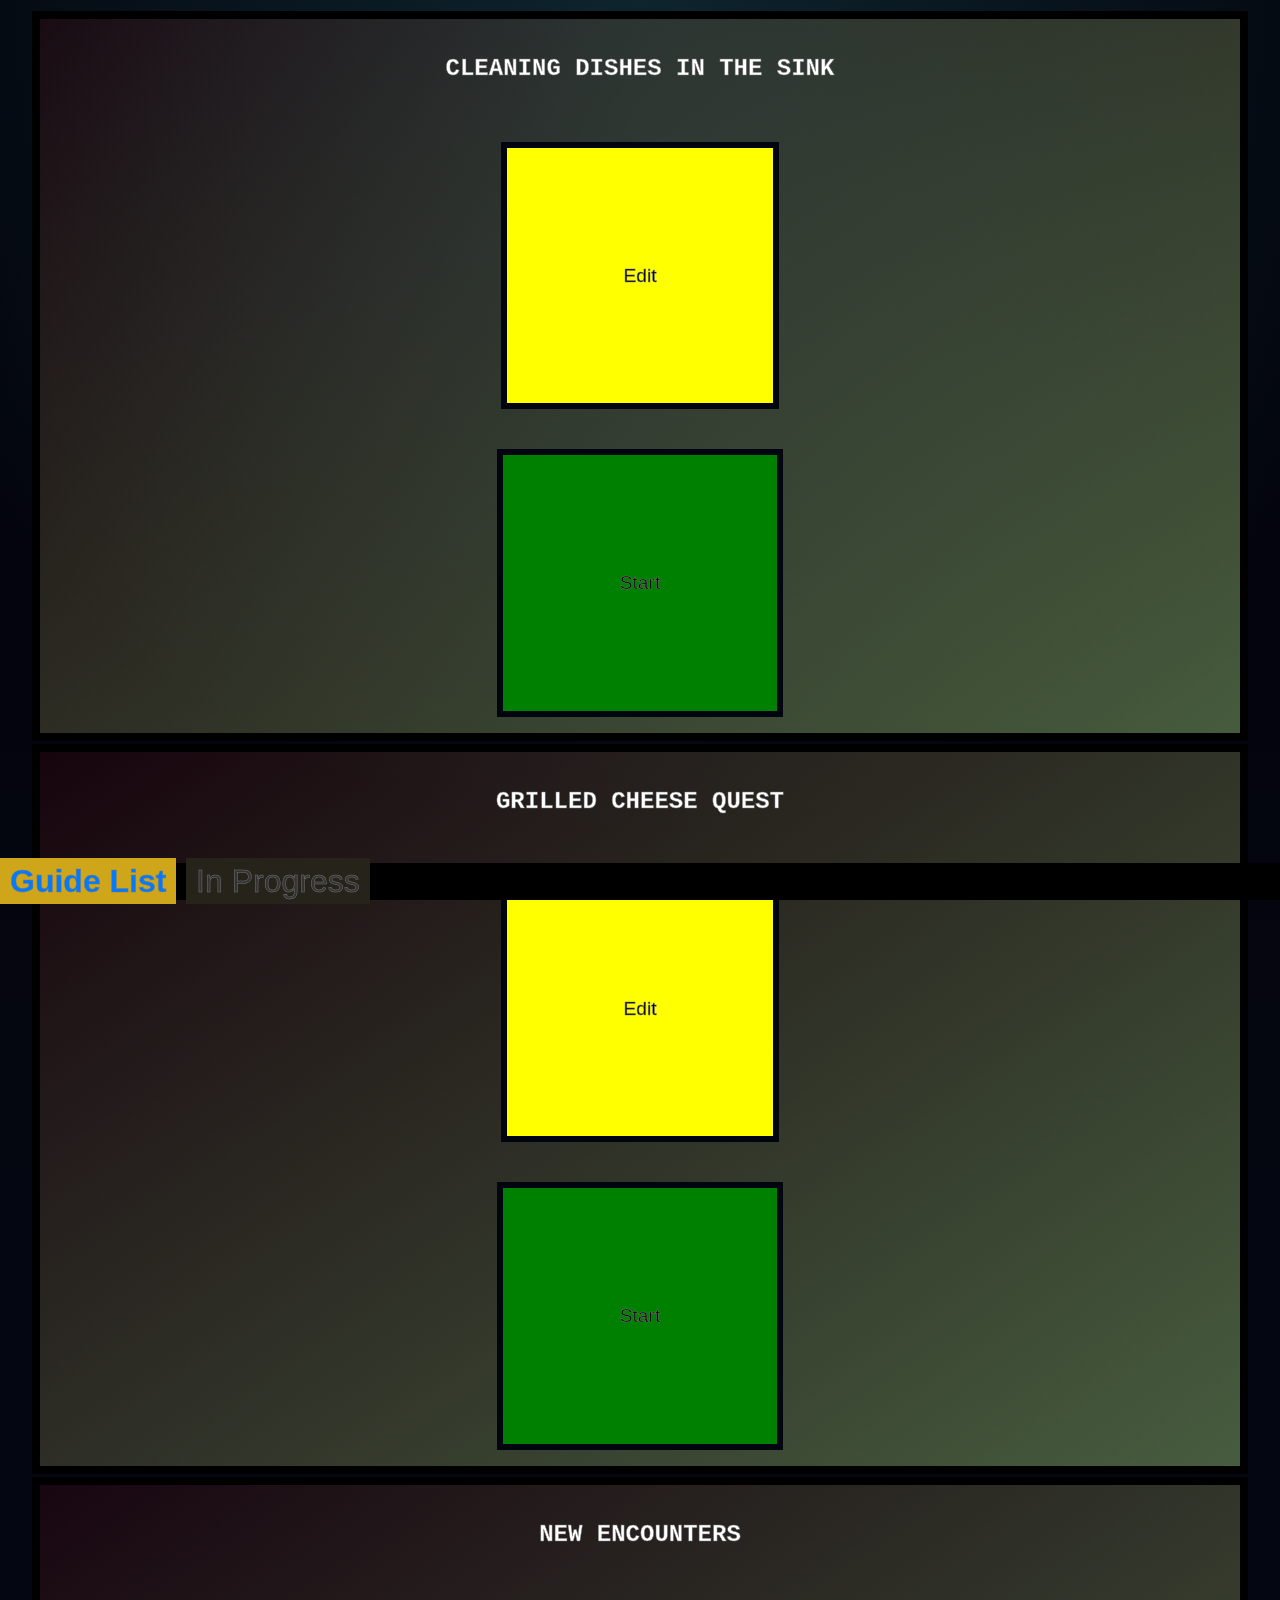
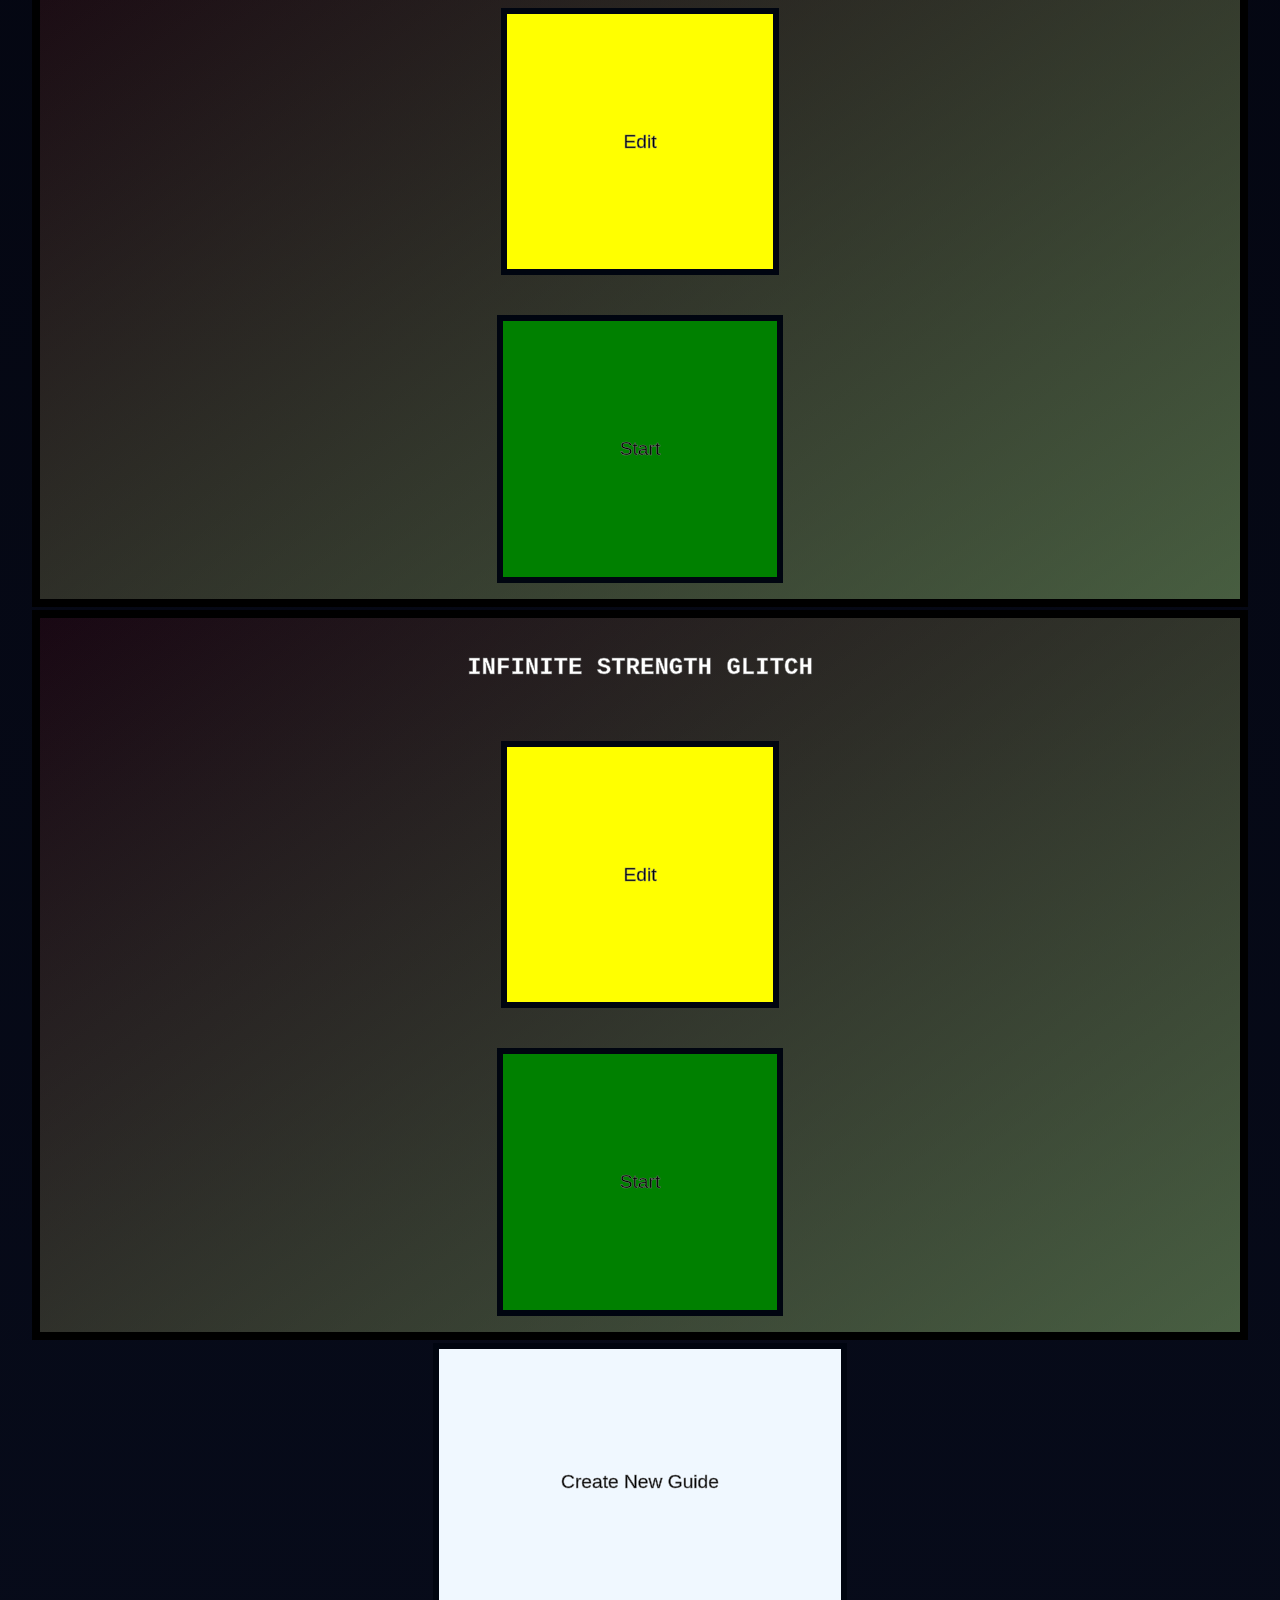
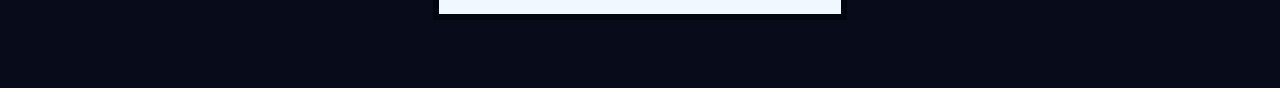
<file: index.html>
<!DOCTYPE html>
<html lang="en">
<head>
    <meta charset="UTF-8">
    <title>Guidemark</title>
    <!-- MY CSS -->
    <link rel="stylesheet" href="box.css">
    <!-- APP -->
     <meta name="viewport" content="width=device-width">
     <link rel="manifest" href="manifest.json">
     <meta name="mobile-web-app-capable" content="yes">
     <meta name="theme-color" content="#000000">
     <link rel="icon" type="image/png" href="apple-touch-icon.png">
    <link rel="apple-touch-icon" href="apple-touch-icon.png">
</head>
<body>
    <div id="guideEditScreen" class="screen"></div>
    <div id="guideListScreen" class="screen"></div>
    <div id="inProgressScreen" class="screen"></div>
    <div id="guideInProgressScreen" class="screen"></div>
    <div id="breakSpace"></div>
    <footer id="footerRadio">
        <input type="radio" id="guideListRadio" name="view" value="guideList" checked>
        <label for="guideListRadio">Guide List</label>
        <input type="radio" id="inProgressRadio" name="view" value="inProgress">
        <label for="inProgressRadio">In Progress</label>
    </footer>
    <script>
        if ('serviceWorker' in navigator) {
            navigator.serviceWorker.register('sw.js');
        }
    </script>
    <script src="script.js"></script>
</body>
</html>
</file>
<file: box.css>
:root {
    --bg-dark: #02030b;
    --bg-deep: #070b1a;
    --bg-soft: #0f1324;

    --accent-cyan: #58f0ff;
    --accent-blue: #7c75ff;
    --accent-magenta: #d36eff;
    --accent-yellow: #f2d64b;

    --solid-white: #ffffff;
    --solid-black: #000000;
    --solid-panel: #0d1124;
    --solid-panel-soft: rgba(255, 255, 255, 0.08);

    --text-main: #eef6ff;
    --text-muted: #8fa6c2;

    --gradient-page: radial-gradient(circle at top, rgba(88, 240, 255, 0.14), transparent 25%), linear-gradient(180deg, var(--bg-dark) 0%, var(--bg-deep) 100%);
    --gradient-card: linear-gradient(145deg, rgba(255, 0, 0, 0.08), rgba(129, 168, 102, 0.534));
    --gradient-accent: linear-gradient(135deg, var(--accent-cyan), var(--accent-blue));
    --gradient-glow: radial-gradient(circle, rgba(206, 200, 148, 0.24), transparent 80%);
     --rainbow-border:
      conic-gradient(from 0deg,
        var(--accent-pink),
        var(--accent-blue),
        var(--accent-cyan),
        var(--accent-yellow),
        var(--accent-green),
        var(--accent-magenta),
        var(--accent-pink));
}

@keyframes rainbow-border-move {
    from { background-position: center, 0% 0%; }
    to { background-position: center, 100% 100%; }
}

body {
      background: var(--gradient-page);
      color: white;
      min-height: 80vh;
      display: flex;
      flex-direction: column;
      font-family: 'Press Start 2P', monospace;
      position: relative;
      -webkit-text-stroke: 0.5px rgb(122, 122, 122);
}

.screen {
    background: transparent;
    flex: 1;
    display: grid;
    padding-left: 24px;
    padding-right: 24px;
}

/* Rectangle boxes, with padding and rounded corners */
.guide-box {
    background: var(--gradient-card);
    border: 8px solid black;

    margin-bottom: 3px;
    margin-top: 3px;
     position: relative;
      z-index: 20;
      display: flex;
      flex-direction: column;
      align-items: center;
      gap: 2.5rem;
      text-align: center;
      padding: 1rem;
}
.guide-box button {
    font-size: larger;
}
.edit-button {
    background-color: yellow;
    border: #000510 solid 6px;
    font-size: larger;
}
.start-button {
    background-color: green;
    border: #000510 solid 6px;
    font-size: larger;
}
.new-guide-button {
        background-color: aliceblue;
    border: #000510 solid 6px;
    margin-bottom: 3px;
    margin-top: 3px;
     position: relative;
      z-index: 20;
      display: flex;
      flex-direction: column;
      align-items: center;
      gap: 2.5rem;
      text-align: center;
      padding: 1rem;
}


#guideEditScreen {
    background-color: red;
}
#guideEditScreen button {
    margin: 4px;
    margin-bottom: 10px;
    padding: 3%;
    font-size: large;
}
#guideEditScreen input {
    margin: 4px;
    margin-bottom: 10px;
    padding: 3%;
    font-size: larger;
}
#guideEditScreen textarea {
  width: 100%;
  height: 100px;
  box-sizing: border-box;
  resize: none;
}
#guideEditScreen select {
    font-size: large;
    border: 4px solid black;
}
#guideListScreen {
    background-color: transparent;
}
#guideListScreen button {
    margin: auto;
    padding: 10%;
    font-size: larger;
}
#guideInProgressScreen {
    background-color: blue;
}

#guideInProgressScreen button {
    margin: auto;
    padding: 10%;
    font-size: larger;
}
#inProgressScreen {
    background-color: yellowgreen;
}

#breakSpace {
    height: 60px;
}
/* Footer Radio goes to bottom */
#footerRadio {
    background-color: black;
    position: fixed;
    z-index: 30;
    left: 0;
    bottom: 0;
    width: 100%;
    display: flex;
    justify-content: center;
}

/* Default label style */
label {
  cursor: pointer;
  padding: 5px 10px;
  font-family: sans-serif;
  flex:1;
  color: #333;
  background-color: #25231a;
  font-size: 32px;
}

/* Style for the label of the checked radio button */
input[type="radio"]:checked + label {
  font-weight: bold;
  color: #007bff; /* Example: Blue text when selected */
  background-color: #cfa519;
}
input[type="radio"] {
  display: none;
}

/* Base style for the container */
progress {
  width: 100%;
  height: 20px;
  border-radius: 10px;
  overflow: hidden;
}

/* Chrome, Safari, and newer Edge styling */
progress::-webkit-progress-bar {
  background-color: #eee;
}
progress::-webkit-progress-value {
  background-color: #4caf50;
}

/* Firefox styling */
progress::-moz-progress-bar {
  background-color: #4caf50;
}

.small-image {
    border: 4px solid black;
}

.complete {
    background-color: green;
}
</file>
